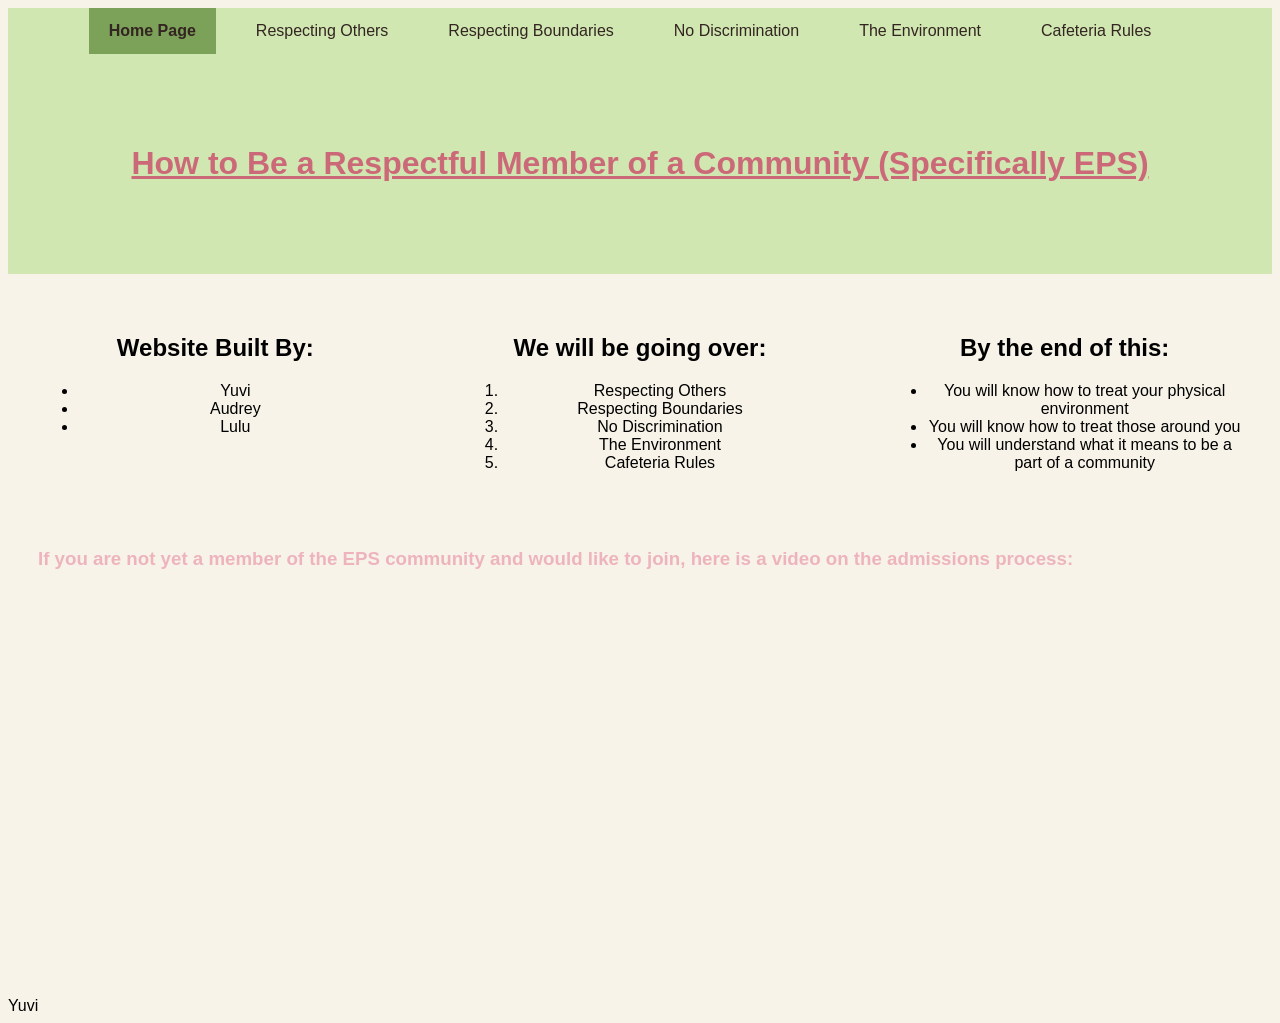
<file: index.html>
<!DOCTYPE html>
<html lang="en">
<head>
    <meta charset="UTF-8">
    <meta name="viewport" content="width=device-width, initial-scale=1.0">
    <title>Our Home Page</title>
    <link rel="stylesheet" href="style/navbar.css">
    <link rel="stylesheet" href="style/audreystyle.css">
</head>
<body>
    <nav>
        <ul>
            <li><a class="active" href="index.html">Home Page</a></li>
            <li><a href="friends.html">Respecting Others</a></li>
            <li><a href="boundaries.html">Respecting Boundaries</a></li>
            <li><a href="discrimination.html">No Discrimination</a></li>
            <li><a href="environment.html">The Environment</a></li>
            <li><a href="cafeteria.html">Cafeteria Rules</a></li>
        </ul>
    </nav>
    <div class="grid-container">    
        <div class="title">
            <h1 style="color: #cc6979; text-align: center; font-weight: bolder; text-decoration: underline;">How to Be a Respectful Member of a Community (Specifically EPS)</h1>
        </div>
        <div class="grid-item">
            <h2>Website Built By:</h2>
            <ul>
                <li>Yuvi</li>
                <li>Audrey</li>
                <li>Lulu</li>
            </ul>
        </div>
        <div class="grid-item">
            <h2>We will be going over:</h2>
            <ol style="text-align: center;">
                <li>Respecting Others</li>
                <li>Respecting Boundaries</li>
                <li>No Discrimination</li>
                <li>The Environment</li>
                <li>Cafeteria Rules</li>
            </ol>
        </div>
        <div class="grid-item">
            <h2>By the end of this:</h2>
            <ul style="text-align: center;">
                <li>You will know how to treat your physical environment</li>
                <li>You will know how to treat those around you</li>
                <li>You will understand what it means to be a part of a community</li>
            </ul>
        </div>
    </div>
    <h3 style="color: #eeb4be; margin: 30px;">If you are not yet a member of the EPS community and would like to join, here is a video on the admissions process: </h3>
    <br>
    <iframe style="margin: 30px;"width="530" height="315" src="https://www.youtube.com/embed/X5NNC8EEQn4?si=yjwaqomcKDPa9Qnt" title="YouTube video player" frameborder="0" allow="accelerometer; autoplay; clipboard-write; encrypted-media; gyroscope; picture-in-picture; web-share" referrerpolicy="strict-origin-when-cross-origin" allowfullscreen></iframe>
    <footer>Yuvi</footer>
</body>
</html>
</file>
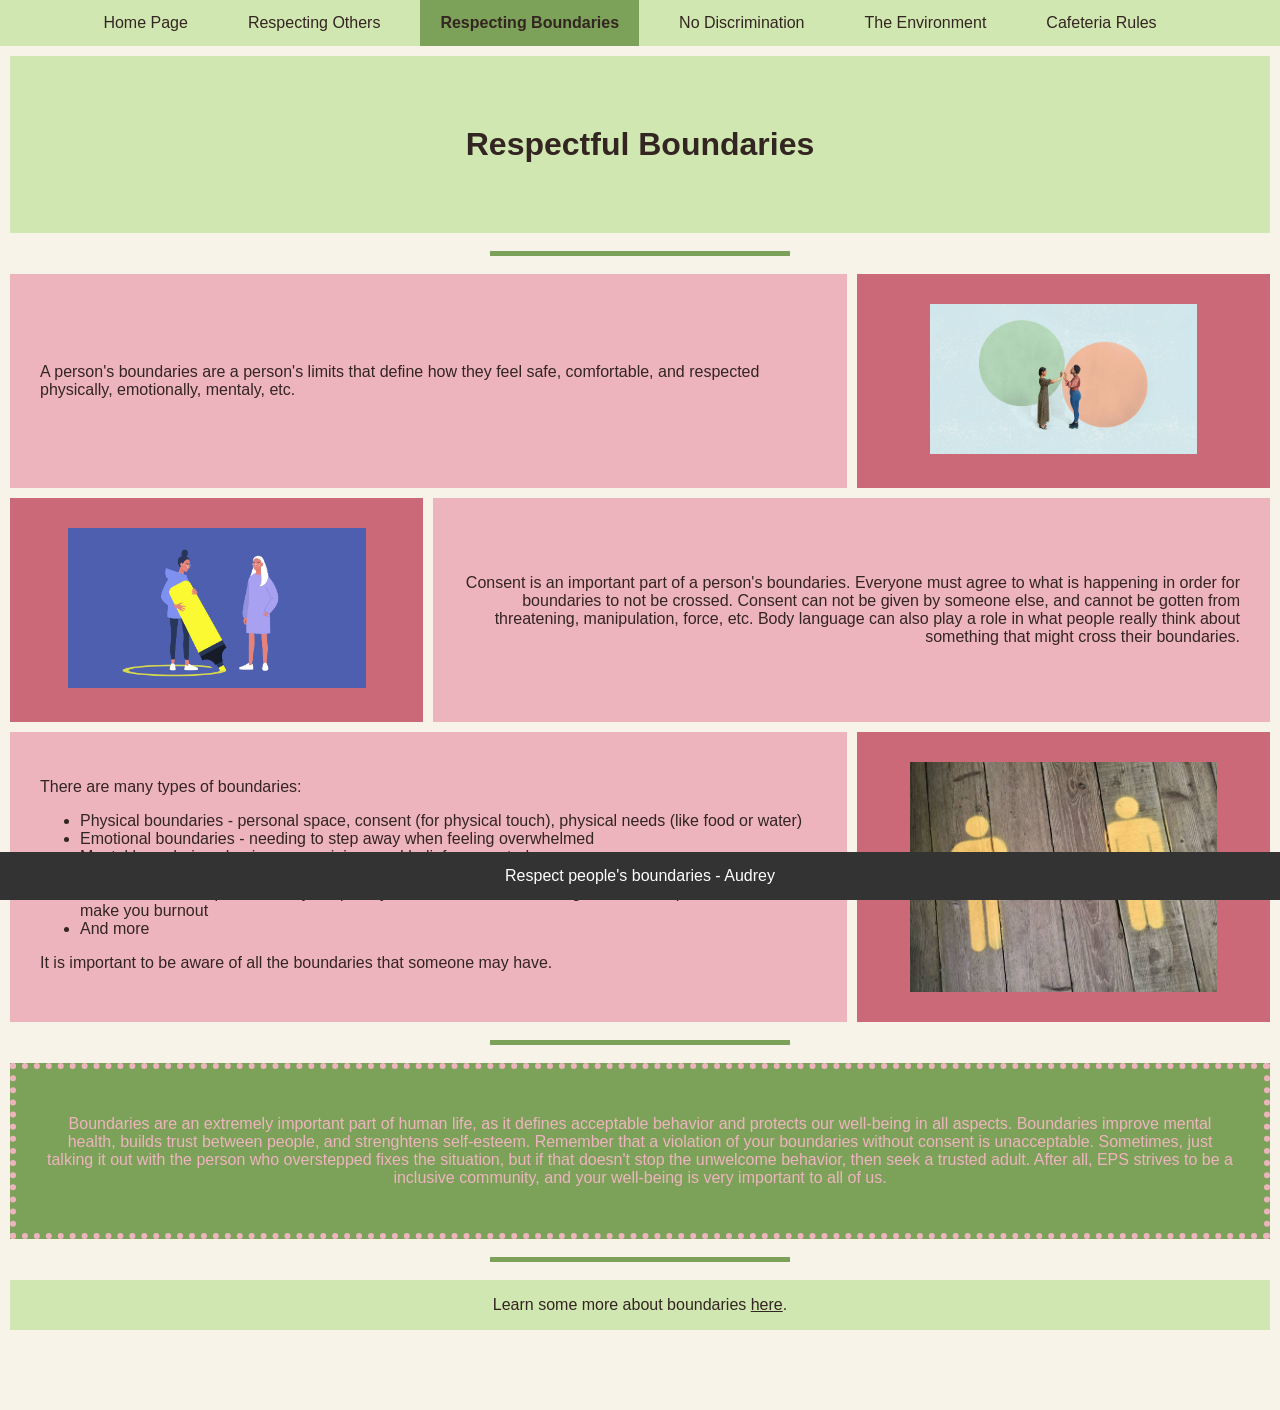
<file: boundaries.html>
<!DOCTYPE html>
<html lang="en">
<head>
  <meta charset="UTF-8">
  <meta name="viewport" content="width=device-width, initial-scale=1.0">
  <title>Respect Boundaries</title>
  <link rel="stylesheet" href="style/navbar.css">
  <link rel="stylesheet" href="css/style.css">
  <link rel="stylesheet" href="style/audreystyle.css">
  <style>
    .darkfont {
      color: #332521;
    }
    .green-line {
      background-color: #7ca159;
      height: 5px;
      width: 300px;
      border: none;
      grid-column: 1 / span 3;
      justify-content: center;
    }
    .pink-line {
      background-color: #cc6979;
      height: 5px;
      width: 300px;
      border: none;
      grid-column: 1 / span 3;
      justify-content: center;
    }
    .text1 {
      grid-row: 3;
      grid-column: 1 / span 2;
      text-align: left;
      display: flex;
      align-items: center;
    }
    .text2 {
      grid-row: 4;
      grid-column: 2 / span 2;
      display: flex;
      text-align: right;
      align-items: center;
    }
    .text3 {
      grid-row: 5;
      grid-column: 1 / span 2;
      display: block;
      text-align: left;
      align-items: center;
    }
    .text4 {
      grid-row: 7;
      grid-column: 1 / span 3;
      text-align: center;
      display: flex;
      align-items: center;
      background-color:#7ca159;
      color:#eeb4be;
    }
    .linktext {
      grid-row: 9;
      grid-column: 1 / span 3;
      background-color:#d1e7b1;
      color:#332521;
    }
    .titleimage {
      background-image: linear-gradient(rgba(238, 180, 190, 0.6)), url(images/boundaryword.jpg); /*NEW!! The translucent image with color overlay is new*/
      background-size: cover;
      background-position: center;
    }
    .cool-text {
    background-color:#eeb4be;
    }
    .darkpink {
    background-color:#cc6979;
    }
    .border { /*NEW!! These dotted borders with the 6.7px border widths are new*/
      border-style: dotted; 
      border-width: 6.7px;
    }
  </style>
</head>
<body>
    <nav>
        <ul>
            <li><a href="index.html">Home Page</a></li>
            <li><a href="friends.html">Respecting Others</a></li>
            <li><a class="active" href="boundaries.html">Respecting Boundaries</a></li>
            <li><a href="discrimination.html">No Discrimination</a></li>
            <li><a href="environment.html">The Environment</a></li>
            <li><a href="cafeteria.html">Cafeteria Rules</a></li>
        </ul>
    </nav>

  <div class="grid-container darkfont">
    <h1 class="grid-item title titleimage">Respectful Boundaries</h1>

    <hr class="green-line" style="grid-row: 2;">

    <div class="grid-item darkpink" style="grid-row: 3; grid-column: 3;">
      <img src="images/boundarycircles.jpg" style="max-height: 150px;">
    </div>

    <p class="grid-item cool-text text1">A person's boundaries are a person's limits that define how they feel safe, comfortable, and respected physically, emotionally, mentaly, etc.</p>
    

    <div class="grid-item darkpink" style="grid-row: 4; grid-column: 1;">
      <img src="images/boundarymarker.jpg" style="max-height: 160px;">
    </div>

    <div class="grid-item cool-text text2">
      <p>Consent is an important part of a person's boundaries. Everyone must agree to what is happening in order for boundaries to not be crossed. Consent can not be given by someone else, and cannot be gotten from threatening, manipulation, force, etc. Body language can also play a role in what people really think about something that might cross their boundaries.</p>
    </div>

    <div class="grid-item darkpink" style="grid-row: 5; grid-column: 3; display: flex; align-items: center;justify-content: center;">
      <img src="images/paintboundary.jpeg" style="max-height: 230px;">
    </div>

    <div class="grid-item cool-text text3">
      <p>There are many types of boundaries:</p>
      <ul>
        <li>Physical boundaries - personal space, consent (for physical touch), physical needs (like food or water)</li>
        <li>Emotional boundaries - needing to step away when feeling overwhelmed</li>
        <li>Mental boundaries - having your opinions and beliefs respected</li>
        <li>Material Boundaries - controlling the use of your personal possessions</li>
        <li>Time Boundaries - protect how you spend your time so that some things don't take up too muc time and make you burnout</li>
        <li>And more</li>
      </ul>
      <p>It is important to be aware of all the boundaries that someone may have.</p>
    </div>

    <hr class="green-line" style="grid-row: 6;">

    <div class="grid-item text4 border">
      <p>Boundaries are an extremely important part of human life, as it defines acceptable behavior and protects our well-being in all aspects. Boundaries improve mental health, builds trust between people, and strenghtens self-esteem. Remember that a violation of your boundaries without consent is unacceptable. Sometimes, just talking it out with the person who overstepped fixes the situation, but if that doesn't stop the unwelcome behavior, then seek a trusted adult. After all, EPS strives to be a inclusive community, and your well-being is very important to all of us.</p>
    </div>

    <hr class="green-line" style="grid-row: 8;">

    <div class="linktext">
      <p style="text-align: center;">Learn some more about boundaries <a style="color: #332521;" href="https://www.unconditionallearning.org/blog/ways-to-say-no" target="_blank">here</a>.</p>
    </div>

  </div>

  
  <footer class="footer">
    Respect people's boundaries - Audrey
  </footer>
</body>
</html>
</file>
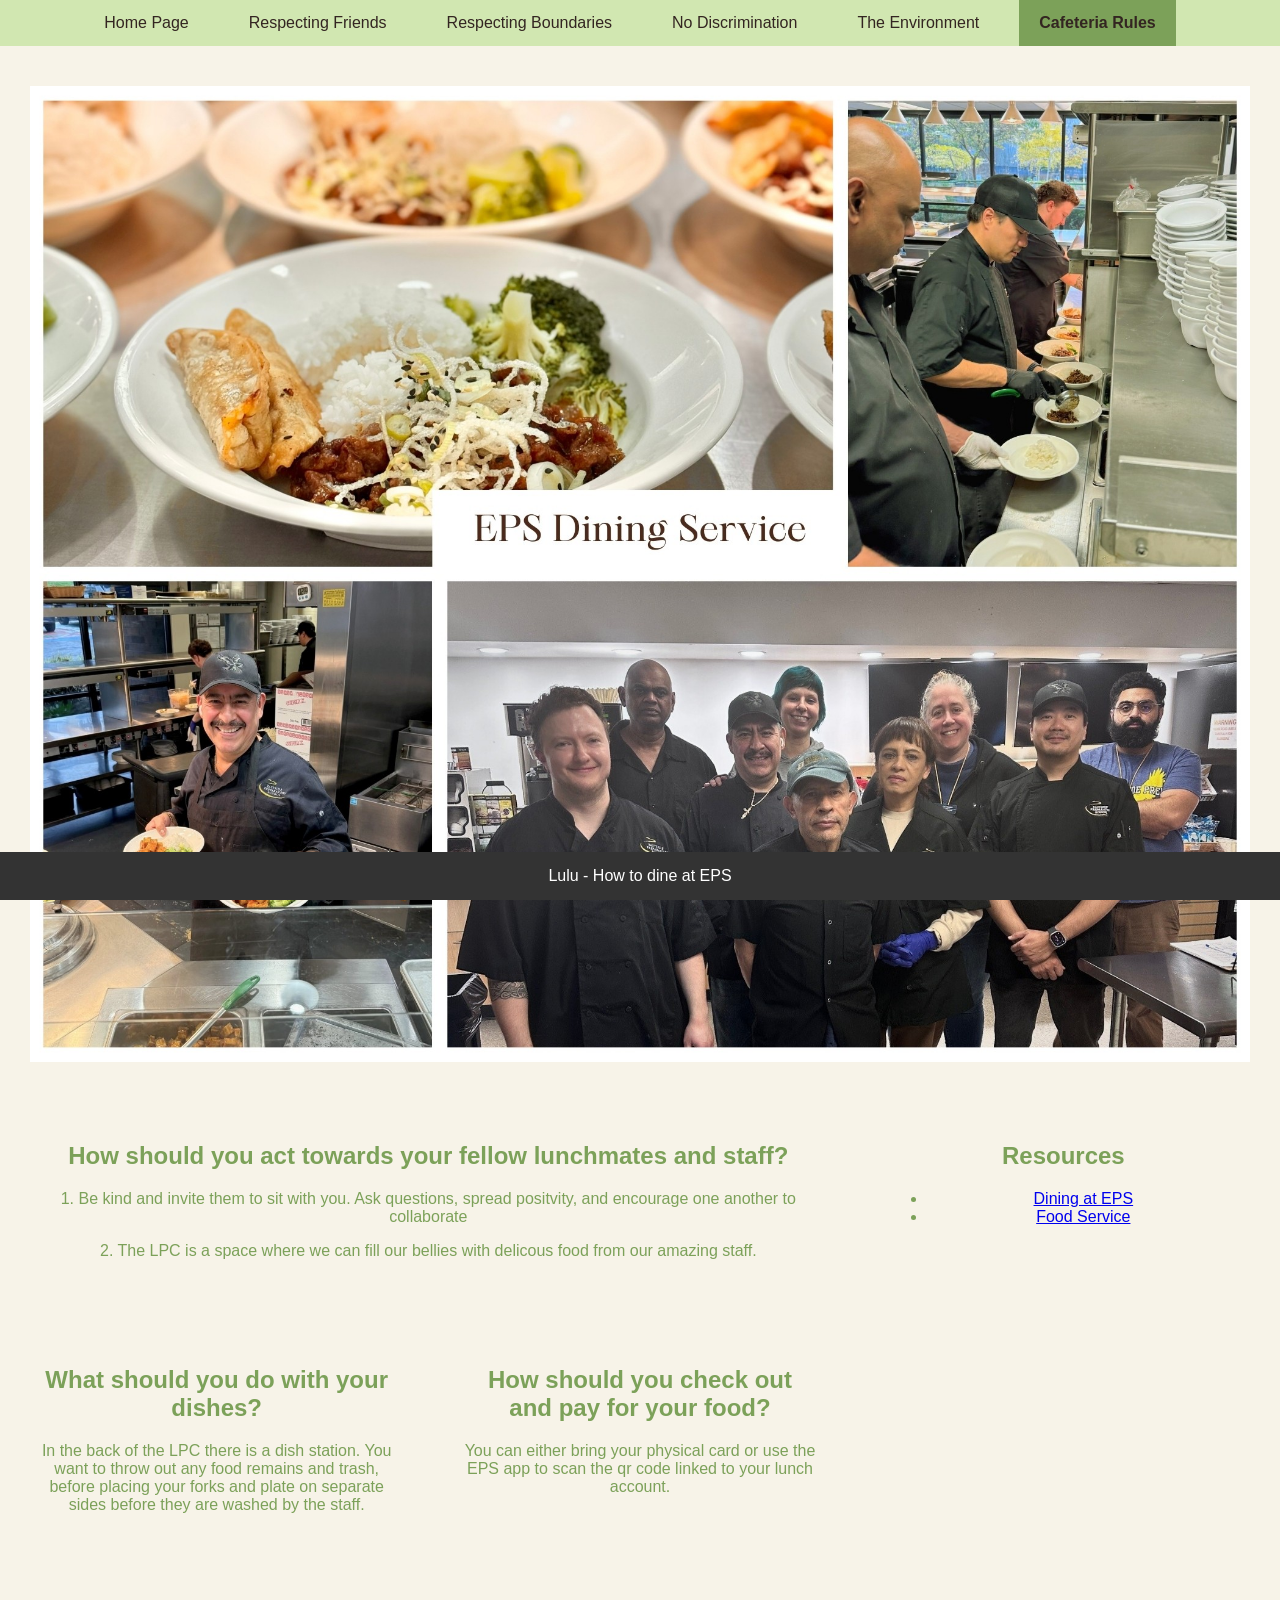
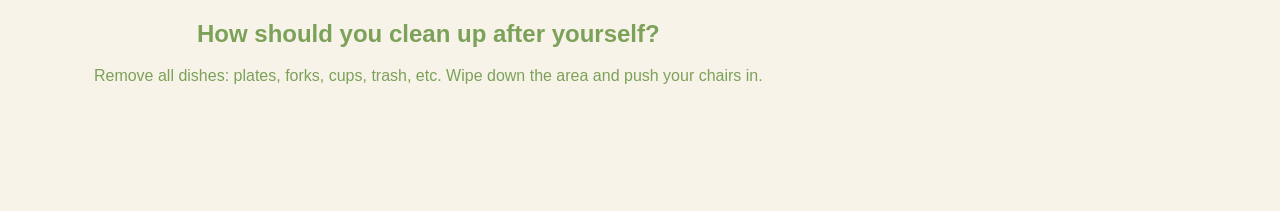
<file: cafeteria.html>
<!DOCTYPE html>
<html lang="en">
<head>
    <meta charset="UTF-8">
    <meta name="viewport" content="width=device-width, initial-scale=1.0">
    <title>What are respectful cafeteria norms at EPS?</title>
    <link rel="stylesheet" href="css/style.css">
     <link rel="stylesheet" href="style/navbar.css">
     <link rel="stylesheet" href="style/audreystyle.css">
</head>
<body>
        <nav>
        <ul>
            <li><a href="index.html">Home Page</a></li>
            <li><a href="friends.html">Respecting Friends</a></li>
            <li><a href="boundaries.html">Respecting Boundaries</a></li>
            <li><a href="discrimination.html">No Discrimination</a></li>
            <li><a href="environment.html">The Environment</a></li>
            <li><a class="active" href="cafeteria.html">Cafeteria Rules</a></li>
        </ul>
    </nav>
    <div class="grid-container">


        <div class="main-img">
             <img src="images/cafe.png" alt="EPS Cafeteria AKA The LPC">
        </div>

        <article class="main1 grid-item">
            <h2>How should you act towards your fellow lunchmates and staff?</h2>
            <p>1. Be kind and invite them to sit with you. Ask questions, spread positvity, and encourage one another to collaborate</p>
            <p>
                2. The LPC is a space where we can fill our bellies with delicous food from our amazing staff. 
            </p>

        </article>

        <article class="support1 grid-item">
            <h2>What should you do with your dishes? </h2>
            <p>
                In the back of the LPC there is a dish station. You want to throw out any food remains and trash, before placing your forks and plate on separate sides before they are washed by the staff. 
            </p>
        </article>

        <article class="support2 grid-item">
            <h2>How should you check out and pay for your food?</h2>
        <p>You can either bring your physical card or use the EPS app to scan the qr code linked to your lunch account.</p>
               
        </article>

        <article class="main2 grid-item">
            <h2>How should you clean up after yourself?</h2>
            <p>
                Remove all dishes: plates, forks, cups, trash, etc. Wipe down the area and push your chairs in. 
            </p>
        </article>

        <aside class="resources grid-item">
            <h2>Resources</h2>
            <ul>
                <li>
                    <a href="https://www.eastsideprep.org/insight-dining-with-care-at-eps/">
                        Dining at EPS
                    </a>
                </li>
                <li>
                    <a href="https://www.eastsideprep.org/current-families/food-service/">
                        Food Service
                    </a>
                </li>
            </ul>
        </aside>
    </div>

    <footer class="footer">
        Lulu - How to dine at EPS
    </footer>
   
</body>
</html>
</file>
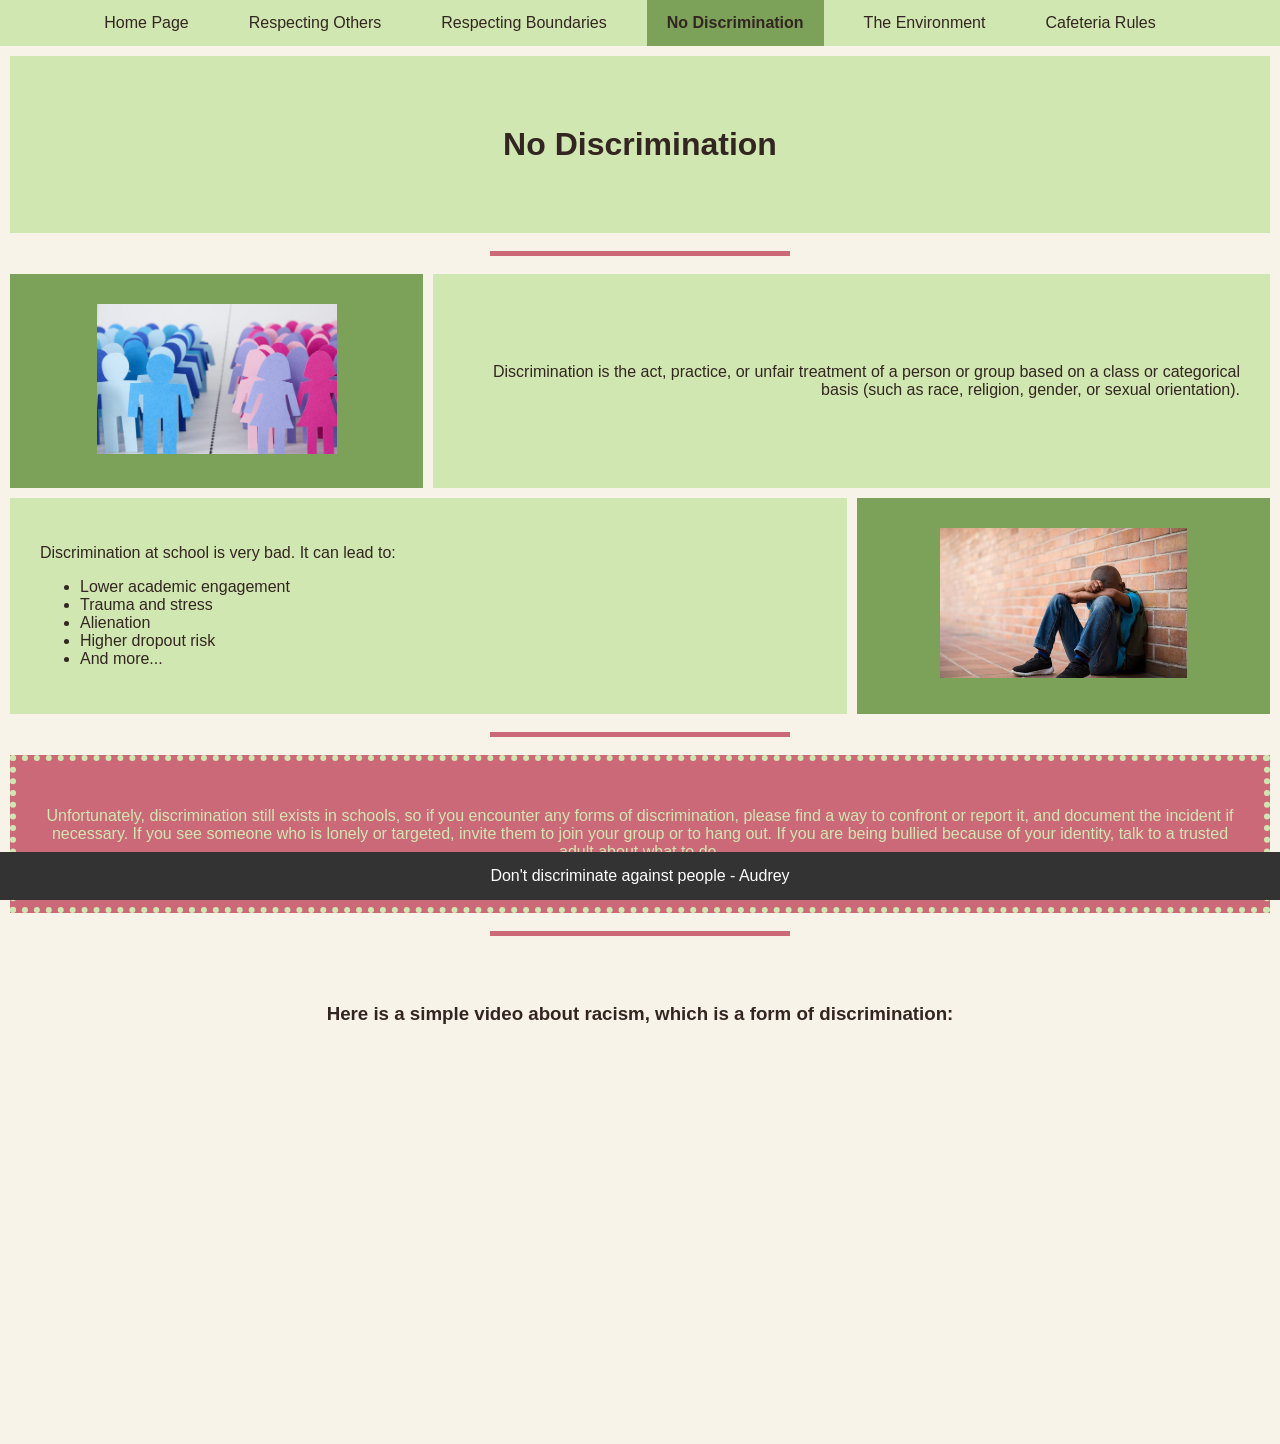
<file: discrimination.html>
<!DOCTYPE html>
<html lang="en">
<head>
  <meta charset="UTF-8">
  <meta name="viewport" content="width=device-width, initial-scale=1.0">
  <title>No Discrimination</title>
  <link rel="stylesheet" href="style/navbar.css">
  <link rel="stylesheet" href="css/style.css">
  <link rel="stylesheet" href="style/audreystyle.css">
  <style>
    .darkfont {
      color: #332521;
    }
    .green-line {
      background-color: #7ca159;
      height: 5px;
      width: 300px;
      border: none;
      grid-column: 1 / span 3;
      justify-content: center;
    }
    .pink-line {
      background-color: #cc6979;
      height: 5px;
      width: 300px;
      border: none;
      grid-column: 1 / span 3;
      justify-content: center;
    }
    .text1 {
      grid-row: 3;
      grid-column: 2 / span 2;
      text-align: right;
      display: flex;
      align-items: center;
    }
    .text2 {
      grid-row: 4;
      grid-column: 1 / span 2;
      text-align: left;
      align-items: center;
    }
    .text3 {
      grid-row: 6;
      grid-column: 1 / span 3;
      text-align: center;
      display: flex;
      align-items: center;
      background-color:#cc6979;
      color:#d1e7b1;
    }
    .titleimage {
      background-image: linear-gradient(rgba(209, 231, 177, 0.6)), url(images/peopletogether.jpg); /*NEW!! The translucent image with color overlay is new*/
      background-size: cover;
      background-position: center;
    }
    .cool-text {
    background-color: #d1e7b1;
    }
    .darkgreen {
    background-color:#7ca159;
    }
    .border { /*NEW!! These dotted borders with the 6.7px border widths are new*/
      border-style: dotted; 
      border-width: 6.7px;
    }
  </style>
</head>
<body>
  <nav>
      <ul>
          <li><a href="index.html">Home Page</a></li>
          <li><a href="friends.html">Respecting Others</a></li>
          <li><a href="boundaries.html">Respecting Boundaries</a></li>
          <li><a class="active" href="discrimination.html">No Discrimination</a></li>
          <li><a href="environment.html">The Environment</a></li>
          <li><a href="cafeteria.html">Cafeteria Rules</a></li>
      </ul>
  </nav>


  <div class="grid-container darkfont">
    <h1 class="grid-item title titleimage">No Discrimination</h1>

    <hr class="pink-line">


    <div class="grid-item darkgreen" style="grid-row: 3; grid-column: 1;">
      <img src="images/genderdiscrimination.jpg" style="max-height: 150px;">
    </div>

    <p class="grid-item cool-text text1">Discrimination is the act, practice, or unfair treatment of a person or group based on a class or categorical basis (such as race, religion, gender, or sexual orientation). </p>
    

    <div class="grid-item darkgreen" style="grid-row: 4; grid-column: 3;">
      <img src="images/discrimination.jpg" style="max-height: 150px;">
    </div>

    <div class="grid-item cool-text text2">
      <p>Discrimination at school is very bad. It can lead to:</p>
      <ul>
        <li>Lower academic engagement</li>
        <li>Trauma and stress</li>
        <li>Alienation</li>
        <li>Higher dropout risk</li>
        <li>And more...</li>
      </ul>
    </div>

    <hr class="pink-line">

    <div class="grid-item text3 border">
      <p>Unfortunately, discrimination still exists in schools, so if you encounter any forms of discrimination, please find a way to confront or report it, and document the incident if necessary. If you see someone who is lonely or targeted, invite them to join your group or to hang out. If you are being bullied because of your identity, talk to a trusted adult about what to do.</p>
    </div>

  <hr class="pink-line">

  <div class="grid-item" style="grid-row: 8; grid-column: 1 / span 3">
    <h3>Here is a simple video about racism, which is a form of discrimination:</h3>
    <iframe width="509.5" height="286.5" src="https://www.youtube.com/embed/G2BxDpZu_N8" title="Gary Learns About Racism | Anti-Racism | CBC Kids" frameborder="0" allow="accelerometer; autoplay; clipboard-write; encrypted-media; gyroscope; picture-in-picture; web-share" referrerpolicy="strict-origin-when-cross-origin" allowfullscreen></iframe>
  </div>

  </div>
  <footer class="footer">
    Don't discriminate against people - Audrey
  </footer>

</body>
</html>
</file>
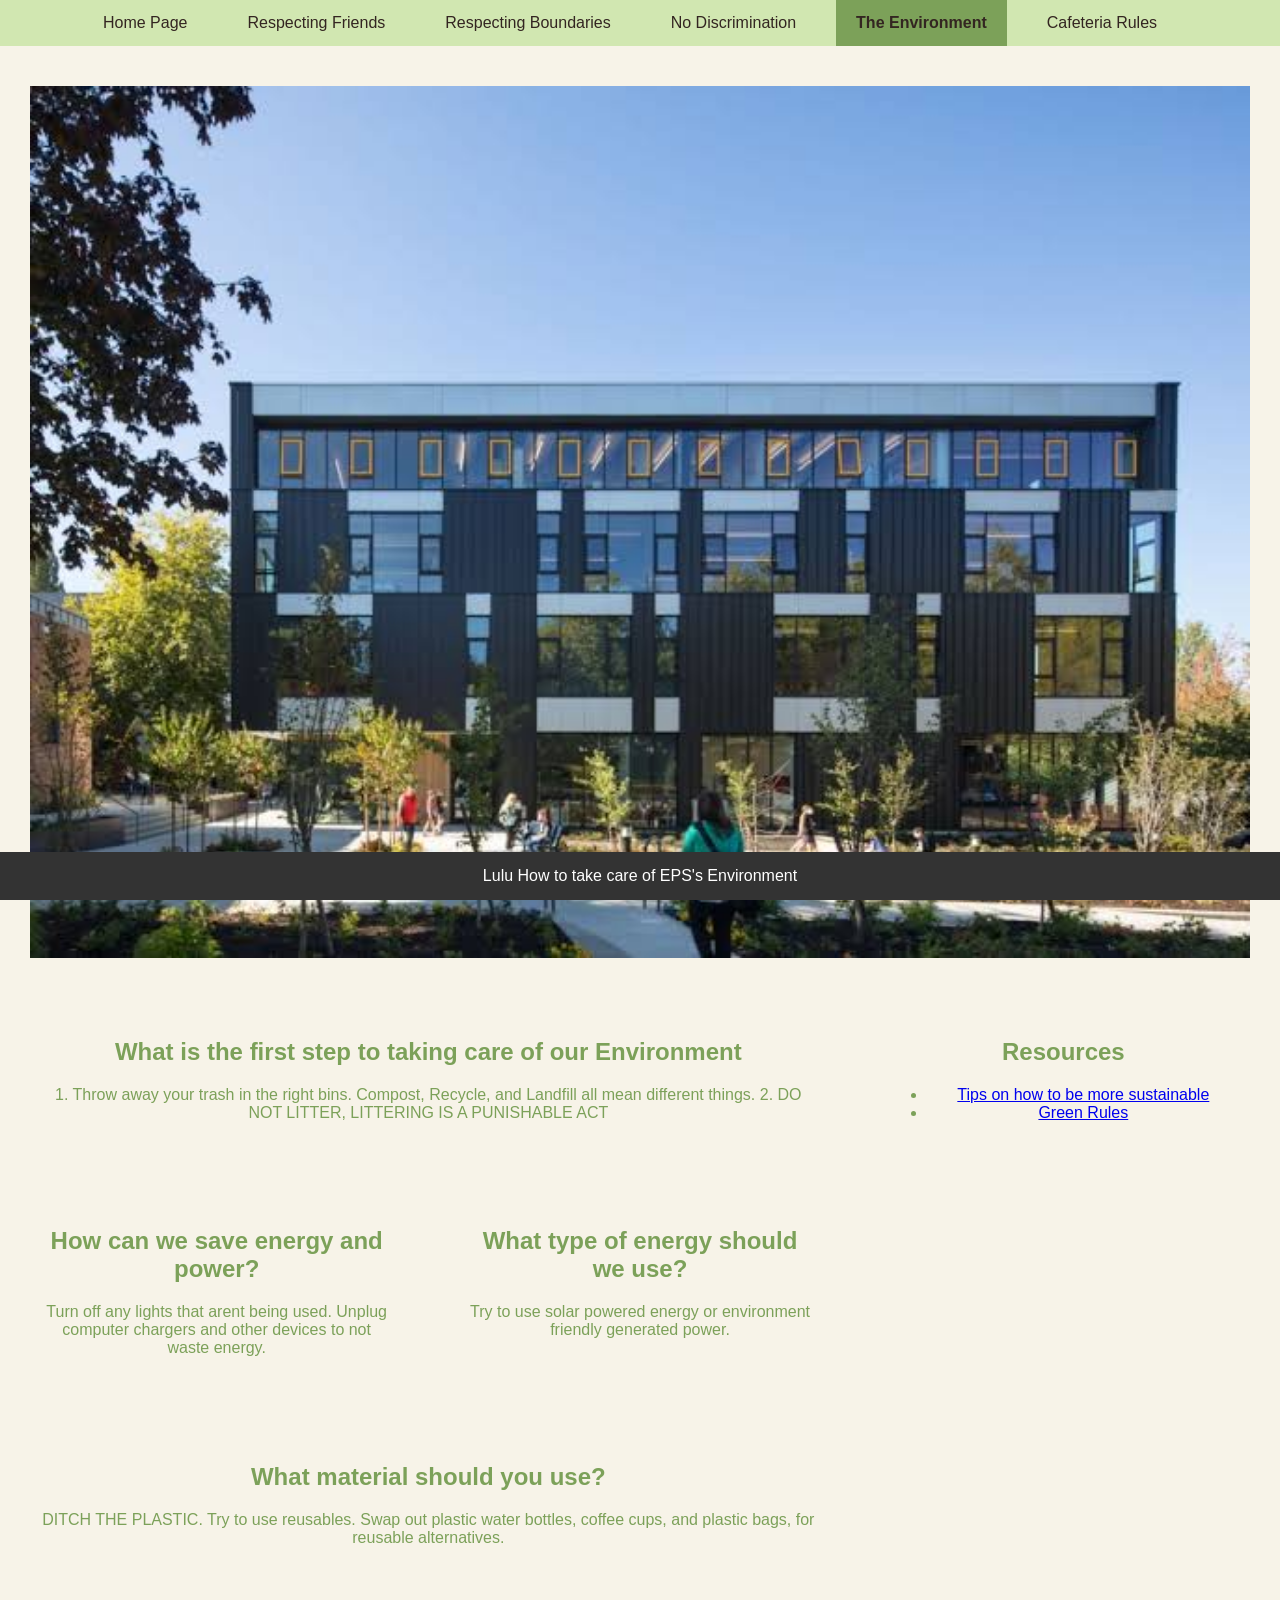
<file: environment.html>
<!DOCTYPE html>
<html lang="en">
<head>
    <meta charset="UTF-8">
    <meta name="viewport" content="width=device-width, initial-scale=1.0">
    <title>How do we take care of the Environment at EPS?</title>
    <link rel="stylesheet" href="css/style.css">
     <link rel="stylesheet" href="style/navbar.css">
    <link rel="stylesheet" href="style/audreystyle.css">
<body>
      <nav>
        <ul>
            <li><a href="index.html">Home Page</a></li>
            <li><a href="friends.html">Respecting Friends</a></li>
            <li><a href="boundaries.html">Respecting Boundaries</a></li>
            <li><a href="discrimination.html">No Discrimination</a></li>
            <li><a class="active" href="environment.html">The Environment</a></li>
            <li><a href="cafeteria.html">Cafeteria Rules</a></li>
        </ul>
    </nav>
    <div class="grid-container">
   

        <div class="main-img">
             <img src="images/envi.png" alt="EPS Environment">
        </div>

        <article class="main1 grid-item">
            <h2>What is the first step to taking care of our Environment</h2>
            <p>1. Throw away your trash in the right bins. Compost, Recycle, and Landfill all mean different things.
                2. DO NOT LITTER, LITTERING IS A PUNISHABLE ACT 
            </p>

        </article>

        <article class="support1 grid-item">
            <h2>How can we save energy and power? </h2>
            <p>
                 Turn off any lights that arent being used. Unplug computer chargers and other devices to not waste energy.
            </p>
        </article>

        <article class="support2 grid-item">
            <h2>What type of energy should we use?</h2>
        <p>Try to use solar powered energy or environment friendly generated power.</p>
               
        </article>

        <article class="main2 grid-item">
            <h2>What material should you use?</h2>
            <p>
                DITCH THE PLASTIC. Try to use reusables. Swap out plastic water bottles, coffee cups, and plastic bags, for reusable alternatives. 
            </p>
        </article>

        <aside class="resources grid-item">
            <h2>Resources</h2>
            <ul>
                <li>
                    <a href="https://www.outdoors.org/resources/amc-outdoors/conservation-and-climate/go-green-10-tips-for-a-more-sustainable-lifestyle/">
                        Tips on how to be more sustainable
                    </a>
                </li>
                <li>
                    <a href="how to be environmentally friendly">
                        Green Rules 
                    </a>
                </li>
            </ul>
        </aside>
    </div>

    <footer class="footer">
        Lulu How to take care of EPS's Environment 
    </footer>
    
</body>
</html>
</file>
<file: style/navbar.css>
nav {
        background-color: #d1e7b1;
        }
        nav ul {
        list-style-type: none;
        margin: 0;
        padding: 0;
        display: flex;
        }
        nav li {
        margin-right: 20px;
        }
        nav a {
        color: #332521;
        text-decoration: none;
        padding: 14px 20px;
        display: block;
        }
        /* Hover effect */
        nav a:hover {
        background-color: #eeb4be;
        }
        /* Active (current page) link */
        nav a.active {
        background-color: #7ca159;  /* a green highlight */
        font-weight: bold;          /* make it stand out */
        }

body {
        background-color: #f7f3e8
}

.container {
        outline: #7ca159;
        padding: 10px;
        background-color: #d1e7b1
}
</file>
<file: style/audreystyle.css>
/*This can be used for all pages if needed:*/
body {
  background-color: #f7f3e8;
  font-family: Verdana, Geneva, Tahoma, sans-serif;
}


.grid-container {
  display: grid;
  grid-gap: 10px;
  grid-template-columns: 1fr 1fr 1fr;
}

.grid-item {
  text-align: center;
  padding: 30px;
  margin: 0px
}

.title {
  background-color: #d1e7b1;
  grid-row: 1;
  grid-column: 1 / span 3;
  padding: 70px;
}

nav ul{
  justify-content: center;
}
</file>
<file: css/style.css>
* {
    box-sizing: border-box;
}

body {
    margin: 0;
    padding-bottom: 70px;
    background-color: #f7f3e8;
    color: #7ca159;
    font-family: "Times New Roman", serif;
}

.grid-container {
    display: grid;
    grid-template-columns: repeat(3, minmax(0, 1fr));
    grid-template-areas:
        "nav nav nav"
        "image image image"
        "main1 main1 resources"
        "support1 support2 resources"
        "main2 main2 resources";
    gap: 10px;
    padding: 10px;
}

.grid-item {
    padding: 20px;
}


.main-img {
    grid-area: image;
    padding: 20px;
}

.main-img img {
    display: block;
    width: 100%;
    height: auto;
}

.main1 {
    grid-area: main1;
}

.support1 {
    grid-area: support1;
}

.support2 {
    grid-area: support2;
}

.main2 {
    grid-area: main2;
}

.resources {
    grid-area: resources;
    background-color:#f7f3e8
}

h2 {
    font-size: 24px;
}

p,
.resources li {
    font-size: 16px;
}

.footer {
    position: fixed;
    bottom: 0;
    left: 0;
    width: 100%;
    padding: 15px;
    background-color: #333;
    color: white;
    text-align: center;
    z-index: 10;
}
</file>
